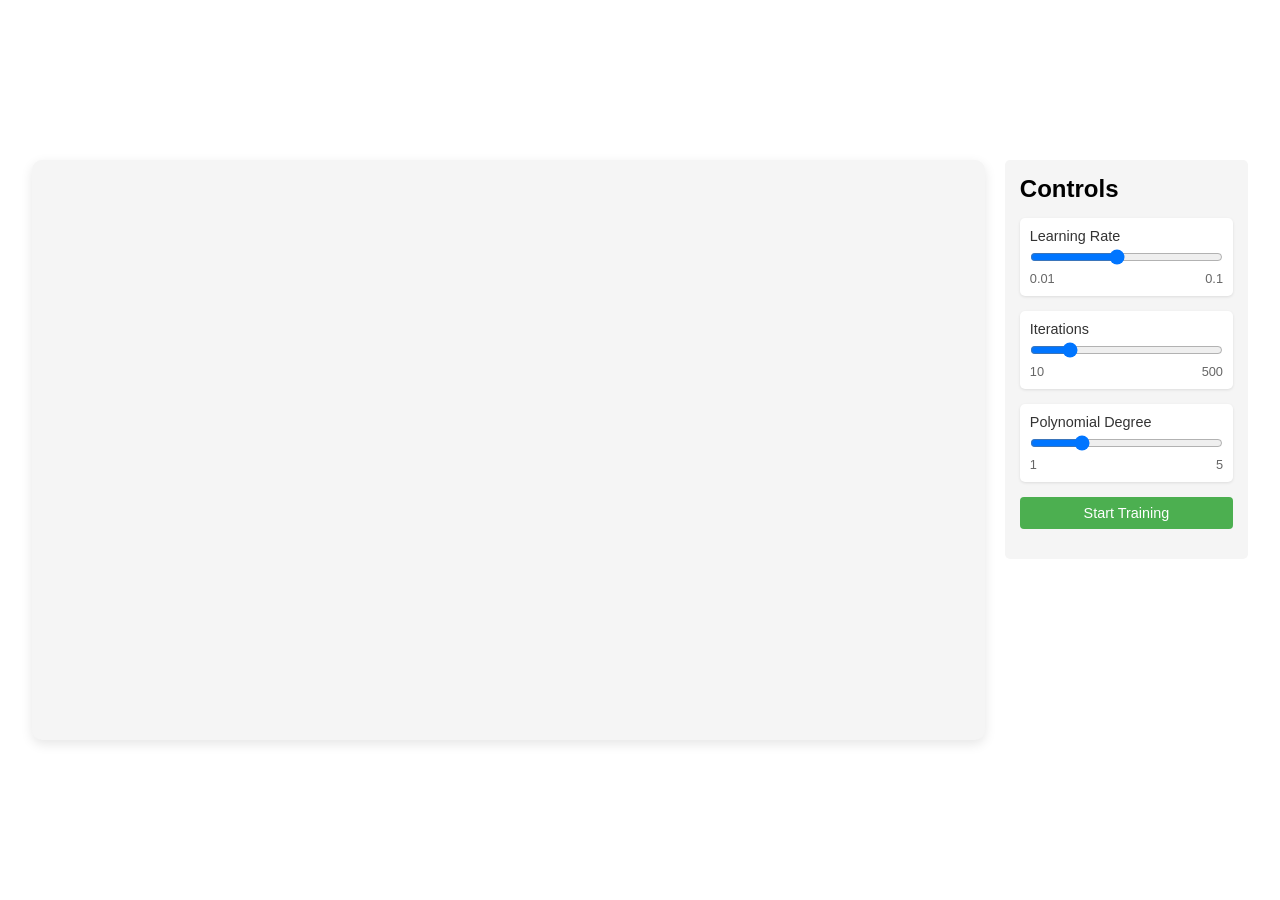
<file: gradient_descent/index.html>
<!DOCTYPE html>
<html lang="en">
<head>
    <meta charset="UTF-8">
    <meta name="viewport" content="width=device-width, initial-scale=1.0">
    <title>Polynomial Regression with Gradient Descent</title>
    <script src="https://d3js.org/d3.v7.min.js"></script>
    <link rel="stylesheet" href="styles.css">
</head>
<body>
    <div class="container">
        <!-- Light-colored box for the graph -->
        <div class="graph-container">
            <div id="dataPlot"></div>
        </div>

        <div class="controls-container">
            <h2>Controls</h2>

            <div class="slider-group">
                <div class="slider-label">Learning Rate</div>
                <input type="range" id="learningRate" min="0.01" max="0.1" step="0.01" value="0.05">
                <div class="range-values">
                    <span>0.01</span>
                    <span>0.1</span>
                </div>
            </div>

            <div class="slider-group">
                <div class="slider-label">Iterations</div>
                <input type="range" id="iterations" min="10" max="500" step="10" value="100">
                <div class="range-values">
                    <span>10</span>
                    <span>500</span>
                </div>
            </div>

            <div class="slider-group">
                <div class="slider-label">Polynomial Degree</div>
                <input type="range" id="degree" min="1" max="5" step="1" value="2">
                <div class="range-values">
                    <span>1</span>
                    <span>5</span>
                </div>
            </div>

            <button id="startButton">Start Training</button>
            <p id="statusMessage"></p>
        </div>

    </div>

    <script src="script.js"></script>
</body>
</html>
</file>
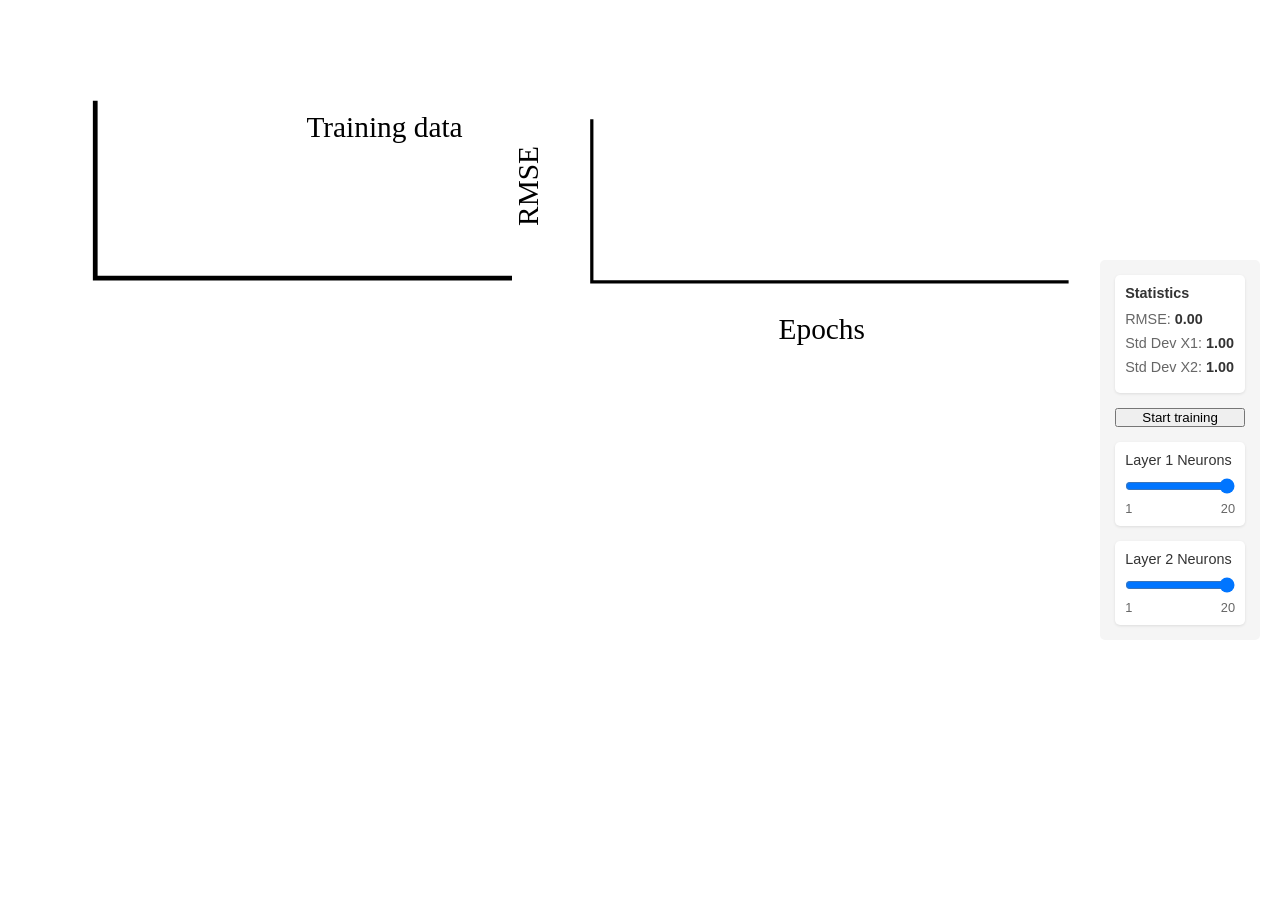
<file: index_1.html>
<!DOCTYPE html>
<html>

<head>
    <link rel="stylesheet" href="css/styles.css">
    <script src="https://d3js.org/d3.v7.min.js"></script>
    <title>Interactive SVG Framework</title>
</head>

<body>
    <div id="app"></div>
    <!-- Right side - Controls -->
    <div class="controls-container">
        <!-- Statistics Section -->
        <div class="stats-section">
            <h3>Statistics</h3>
            <div class="stat-item">
                <span class="stat-label">RMSE:</span>
                <span class="stat-value" id="RMSEValue">0.00</span>
            </div>
            <div class="stat-item">
                <span class="stat-label">Std Dev X1:</span>
                <span class="stat-value" id="stdX1Value">1.00</span>
            </div>
            <div class="stat-item">
                <span class="stat-label">Std Dev X2:</span>
                <span class="stat-value" id="stdX2Value">1.00</span>
            </div>
        </div>

        <!-- Sliders -->
        <button type="button" id="startTraining">Start training</button>
        <div class="slider-group">
            <div class="slider-label">Layer 1 Neurons</div>
            <input id="meanX1" class="slider" type="range" min="1" max="20" step="1" value="20">
            <div class="range-values">
                <span>1</span>
                <span>20</span>
            </div>
        </div>

        <div class="slider-group">
            <div class="slider-label">Layer 2 Neurons</div>
            <input id="meanX2" class="slider" type="range" min="1" max="20" step="1" value="20">
            <div class="range-values">
                <span>1</span>
                <span>20</span>
            </div>
        </div>
        <script type="module" src="./src/main.js"></script>
</body>

</html>
</file>
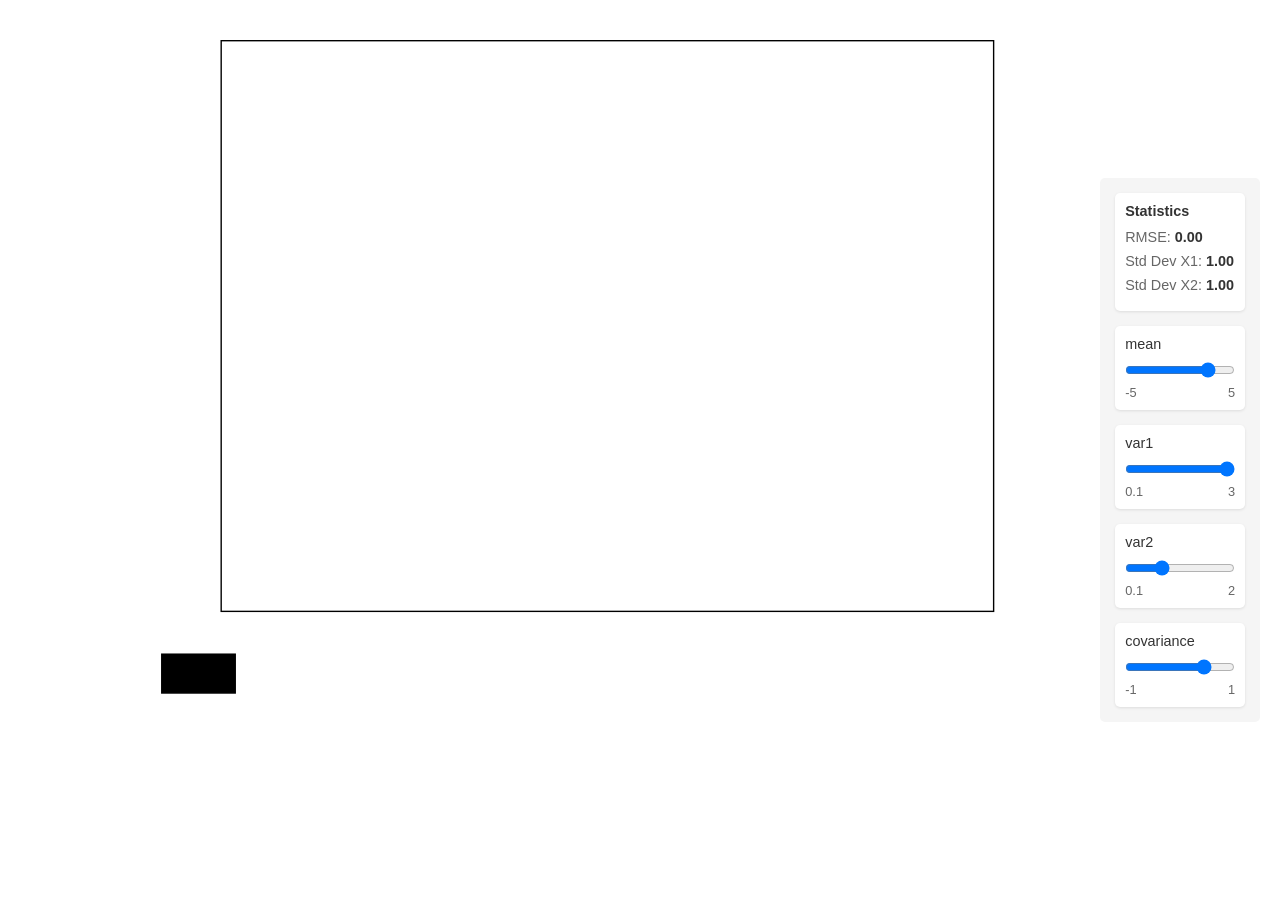
<file: index_3.html>
<!DOCTYPE html>
<html>
<head>
    <link rel="stylesheet" href="css/styles.css">
    <script src="https://d3js.org/d3.v7.min.js"></script>
  <title>Interactive SVG Framework</title>
</head>
<body>
  <div id="app"></div>
        <!-- Right side - Controls -->
    <div class="controls-container">
        <!-- Statistics Section -->
        <div class="stats-section">
            <h3>Statistics</h3>
            <div class="stat-item">
                <span class="stat-label">RMSE:</span>
                <span class="stat-value" id="RMSEValue">0.00</span>
            </div>
            <div class="stat-item">
                <span class="stat-label">Std Dev X1:</span>
                <span class="stat-value" id="stdX1Value">1.00</span>
            </div>
            <div class="stat-item">
                <span class="stat-label">Std Dev X2:</span>
                <span class="stat-value" id="stdX2Value">1.00</span>
            </div>
        </div>

        <!-- Sliders -->
        <div class="slider-group">
            <div class="slider-label">mean</div>
            <input id="meanX1" class="slider" type="range" min="-5" max="5" step="0.5" value="3">
            <div class="range-values">
                <span>-5</span>
                <span>5</span>
            </div>
        </div>

        <div class="slider-group">
            <div class="slider-label">var1</div>
            <input id="var1" class="slider" type="range" min="0.1" max="3" step="0.1" value="3">
            <div class="range-values">
                <span>0.1</span>
                <span>3</span>
            </div>
        </div>

        <div class="slider-group">
            <div class="slider-label">var2</div>
            <input id="var2" class="slider" type="range" min="0.1" max="3" step="0.1" value="1">
            <div class="range-values">
                <span>0.1</span>
                <span>2</span>
            </div>
        </div>

        <div class="slider-group">
            <div class="slider-label">covariance</div>
            <input id="stdX2" class="slider" type="range" min="-1" max="1" step="0.1" value="0.5">
            <div class="range-values">
                <span>-1</span>
                <span>1</span>
            </div>
        </div>
  <script type="module" src="./src/main3.js"></script>
</body>
</html>
</file>
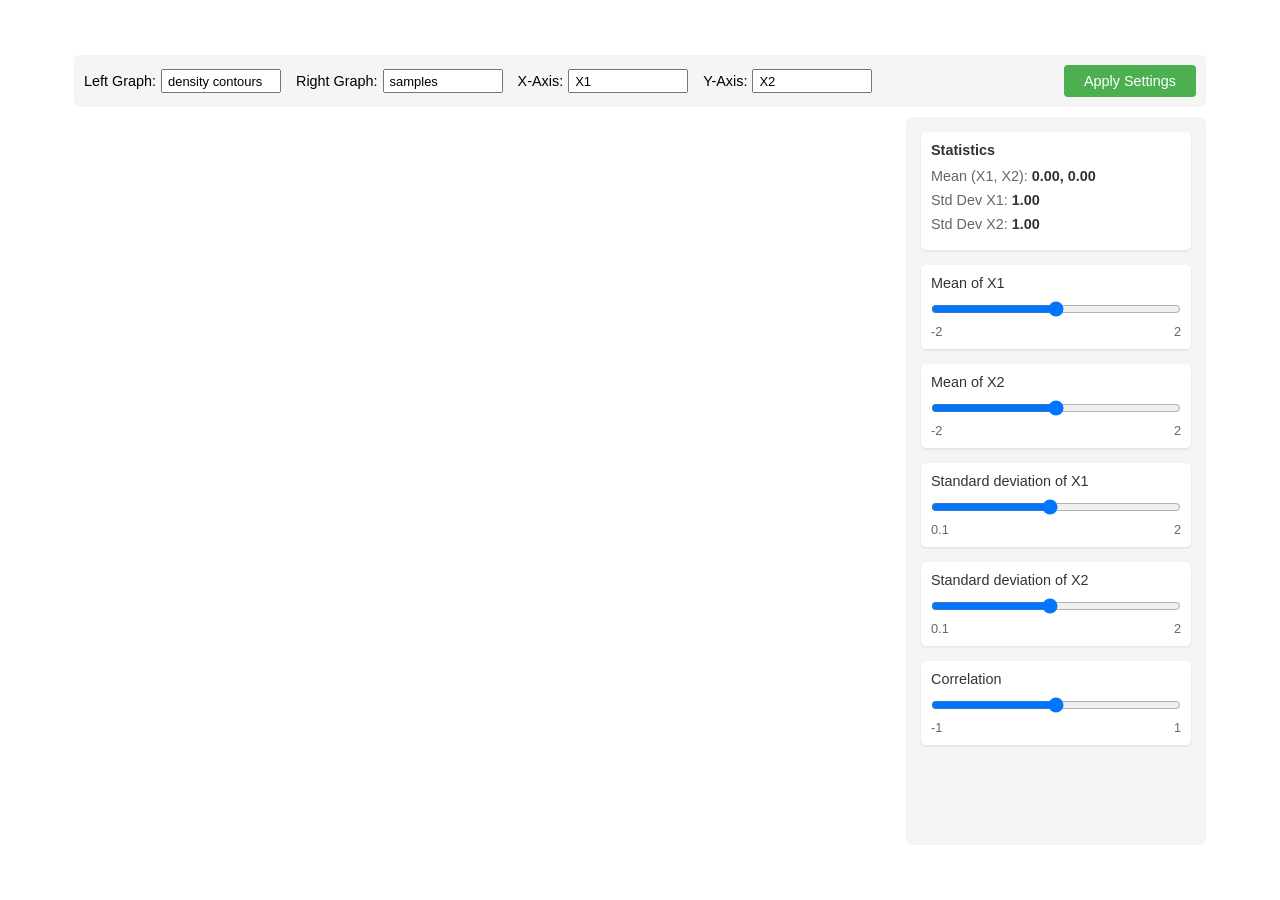
<file: Proof-of-concept/poc.html>
<!DOCTYPE html>
<html>
<head>
    <link rel="stylesheet" href="css/styles.css">
    <script src="https://d3js.org/d3.v7.min.js"></script>
</head>
<body>
    <div class="main-container">
        <!-- Top Settings -->
        <div class="graph-settings">

            <div class="settings-row">
                <div class="secondary-controls">
                    <div class="text-input-group">
                        <label for="leftGraphTitle">Left Graph:</label>
                        <input type="text" id="leftGraphTitle" class="text-input" value="density contours">
                    </div>
                    <div class="text-input-group">
                        <label for="rightGraphTitle">Right Graph:</label>
                        <input type="text" id="rightGraphTitle" class="text-input" value="samples">
                    </div>
                    <div class="text-input-group">
                        <label for="xAxisLabel">X-Axis:</label>
                        <input type="text" id="xAxisLabel" class="text-input" value="X1">
                    </div>
                    <div class="text-input-group">
                        <label for="yAxisLabel">Y-Axis:</label>
                        <input type="text" id="yAxisLabel" class="text-input" value="X2">
                    </div>
                </div>
                <button id="applySettings" class="apply-button">Apply Settings</button>
            </div>
        </div>

        <!-- Content Area -->
        <div class="content-container">
            <!-- Left side - Visualization -->
            <div id="my_datavisualization"></div>

            <!-- Right side - Controls -->
            <div class="controls-container">
                <!-- Statistics Section -->
                <div class="stats-section">
                    <h3>Statistics</h3>
                    <div class="stat-item">
                        <span class="stat-label">Mean (X1, X2):</span>
                        <span class="stat-value" id="meanValue">0.00, 0.00</span>
                    </div>
                    <div class="stat-item">
                        <span class="stat-label">Std Dev X1:</span>
                        <span class="stat-value" id="stdX1Value">1.00</span>
                    </div>
                    <div class="stat-item">
                        <span class="stat-label">Std Dev X2:</span>
                        <span class="stat-value" id="stdX2Value">1.00</span>
                    </div>
                </div>

                <!-- Sliders -->
                <div class="slider-group">
                    <div class="slider-label">Mean of X1</div>
                    <input id="meanX1" class="slider" type="range" min="-2" max="2" step="0.1" value="0">
                    <div class="range-values">
                        <span>-2</span>
                        <span>2</span>
                    </div>
                </div>

                <div class="slider-group">
                    <div class="slider-label">Mean of X2</div>
                    <input id="meanX2" class="slider" type="range" min="-2" max="2" step="0.1" value="0">
                    <div class="range-values">
                        <span>-2</span>
                        <span>2</span>
                    </div>
                </div>

                <div class="slider-group">
                    <div class="slider-label">Standard deviation of X1</div>
                    <input id="stdX1" class="slider" type="range" min="0.1" max="2" step="0.1" value="1">
                    <div class="range-values">
                        <span>0.1</span>
                        <span>2</span>
                    </div>
                </div>

                <div class="slider-group">
                    <div class="slider-label">Standard deviation of X2</div>
                    <input id="stdX2" class="slider" type="range" min="0.1" max="2" step="0.1" value="1">
                    <div class="range-values">
                        <span>0.1</span>
                        <span>2</span>
                    </div>
                </div>

                <div class="slider-group">
                    <div class="slider-label">Correlation</div>
                    <input id="correlation" class="slider" type="range" min="-1" max="1" step="0.01" value="0">
                    <div class="range-values">
                        <span>-1</span>
                        <span>1</span>
                    </div>
                </div>

                <div id="distribution-controls" class="controls-container">
                    <!-- Dynamic controls will be inserted here -->
                </div>

            </div>
        </div>
    </div>
    <script src="js/script.js"></script>
</body>
</html>
</file>
<file: gradient_descent/styles.css>
* {
    box-sizing: border-box;
    margin: 0;
    padding: 0;
}

body {
    display: flex;
    justify-content: center;
    align-items: center;
    height: 100vh;
    font-family: Arial, sans-serif;
    overflow: hidden;
}

.container {
    display: flex;
    width: 95%;
    max-width: 1400px;
    height: auto;
    gap: 20px;
    align-items: flex-start;
}

/* Graph Container (Box Around Graph) */
.graph-container {
    display: flex;
    justify-content: center;
    align-items: center;
    background: #f5f5f5;
    border-radius: 10px;
    box-shadow: 0px 4px 12px rgba(0, 0, 0, 0.1);
    padding: 15px;
    width: 100%;
}

/* Visualization Area */
.visualization {
    display: flex;
    justify-content: center;
    align-items: center;
    flex-grow: 2;
    min-width: 850px;
    min-height: 580px;
}

/* Adjust SVG size */
#dataPlot {
    width: 100%;
    height: 550px;
}

/* Controls Container */
.controls-container {
    background: #f5f5f5;
    padding: 15px;
    border-radius: 5px;
    display: flex;
    flex-direction: column;
    gap: 15px;
    width: 25%;
}


/* Slider label */

.slider-group {
    background: white; /* Keep slider groups white for contrast */
    padding: 10px;
    border-radius: 5px;
    box-shadow: 0 1px 3px rgba(0,0,0,0.1);
    width: 100%;
}

.slider {
    width: 100%;
    margin: 5px 0;
}

input[type="range"] {
    width: 100%;
}

.slider-label {
    font-size: 0.9em;
    margin-bottom: 5px;
    color: #333;
}

.range-values {
    display: flex;
    justify-content: space-between;
    font-size: 0.8em;
    color: #666;
    margin-top: 2px;
}


/* Button Styling */
button {
    background-color: #4CAF50;
    color: white;
    padding: 8px 20px;
    border: none;
    border-radius: 4px;
    cursor: pointer;
    font-size: 0.9em;
    transition: background-color 0.3s;
}

button:hover {
    background-color: #45a049;
}

button:active {
    background-color: #3d8b40;
}


/* Responsive Fixes */
@media (max-width: 1100px) {
    .container {
        flex-direction: column;
        align-items: center;
        height: auto;
    }

    .visualization {
        min-width: 100%;
        min-height: 400px;
    }

    .controls {
        width: 100%;
        max-width: 400px;
    }
}

/* Adjust other components to match */
.visualization {
    display: flex;
    justify-content: center;
    align-items: center;
    flex-grow: 2;
    min-width: 850px;
    min-height: 580px;
}
</file>
<file: css/styles.css>
/* Reset and base styles */
* {
    box-sizing: border-box;
    margin: 0;
    padding: 0;
}

body {
    font-family: Arial, sans-serif;
    display: flex;
    justify-content: center;
    align-items: center;
    height: 100vh;
    margin: 0;
    padding: 20px;
}

/* Main container layout */
.main-container {
    display: flex;
    flex-direction: column;
    width: 90vw;
    height: 90vh;
    padding: 10px;
    gap: 10px;
}

/* Top settings section */
.graph-settings {
    display: flex;
    flex-direction: column;
    gap: 10px;
    background: #f5f5f5;
    padding: 10px;
    border-radius: 5px;
}

.settings-row {
    display: flex;
    justify-content: space-between;
    align-items: center;
    width: 100%;
}

.primary-controls {
    display: flex;
    gap: 15px;
}

.secondary-controls {
    display: flex;
    gap: 15px;
    flex-wrap: wrap;
}

.settings-inputs {
    display: flex;
    align-items: center;
    gap: 15px;
    flex-wrap: wrap;
}

.text-input-group {
    display: flex;
    align-items: center;
    gap: 5px;
    font-size: 0.9em;
}

.text-input {
    padding: 3px 5px;
    width: 120px;
    height: 24px;
    font-size: 0.9em;
}

select.text-input {
    width: 180px;
    padding-right: 20px;
}

/* Apply button styles */
.apply-button {
    background-color: #4CAF50;
    color: white;
    padding: 8px 20px;
    border: none;
    border-radius: 4px;
    cursor: pointer;
    font-size: 0.9em;
    transition: background-color 0.3s;
}

.apply-button:hover {
    background-color: #45a049;
}

.apply-button:active {
    background-color: #3d8b40;
}

/* Content area layout */
.content-container {
    display: grid;
    grid-template-columns: 1fr 300px;
    gap: 20px;
    flex-grow: 1;
}

/* Visualization area */
#app {
    width: 100%;
    height: 100%;
    background: #fff;
    border-radius: 5px;
}

#app svg {
    padding: 20px;
    width: 100%;
    height: 100%;
    max-height: 80vh;
}

/* Controls container */
.controls-container {
    background: #f5f5f5;
    padding: 15px;
    border-radius: 5px;
    display: flex;
    flex-direction: column;
    gap: 15px;
}

/* Slider styles */
.slider-group {
    background: white;
    padding: 10px;
    border-radius: 5px;
    box-shadow: 0 1px 3px rgba(0,0,0,0.1);
    width: 100%;
}

.slider {
    width: 100%;
    margin: 5px 0;
}

.slider-label {
    font-size: 0.9em;
    margin-bottom: 5px;
    color: #333;
}

.range-values {
    display: flex;
    justify-content: space-between;
    font-size: 0.8em;
    color: #666;
    margin-top: 2px;
}

/* Stats section */
.stats-section {
    background: white;
    padding: 10px;
    border-radius: 5px;
    box-shadow: 0 1px 3px rgba(0,0,0,0.1);
}

.stats-section h3 {
    font-size: 0.9em;
    margin-bottom: 10px;
    color: #333;
}

.stat-item {
    margin-bottom: 8px;
    font-size: 0.9em;
}

.stat-label {
    color: #666;
}

.stat-value {
    font-weight: bold;
    color: #333;
}
</file>
<file: Proof-of-concept/css/styles.css>
/* Reset and base styles */
* {
    box-sizing: border-box;
    margin: 0;
    padding: 0;
}

body {
    font-family: Arial, sans-serif;
    display: flex;
    justify-content: center;
    align-items: center;
    height: 100vh;
    margin: 0;
    padding: 20px;
}

/* Main container layout */
.main-container {
    display: flex;
    flex-direction: column;
    width: 90vw;
    height: 90vh;
    padding: 10px;
    gap: 10px;
}

/* Top settings section */
.graph-settings {
    display: flex;
    flex-direction: column;
    gap: 10px;
    background: #f5f5f5;
    padding: 10px;
    border-radius: 5px;
}

.settings-row {
    display: flex;
    justify-content: space-between;
    align-items: center;
    width: 100%;
}

.primary-controls {
    display: flex;
    gap: 15px;
}

.secondary-controls {
    display: flex;
    gap: 15px;
    flex-wrap: wrap;
}

.settings-inputs {
    display: flex;
    align-items: center;
    gap: 15px;
    flex-wrap: wrap;
}

.text-input-group {
    display: flex;
    align-items: center;
    gap: 5px;
    font-size: 0.9em;
}

.text-input {
    padding: 3px 5px;
    width: 120px;
    height: 24px;
    font-size: 0.9em;
}

select.text-input {
    width: 180px;
    padding-right: 20px;
}

/* Apply button styles */
.apply-button {
    background-color: #4CAF50;
    color: white;
    padding: 8px 20px;
    border: none;
    border-radius: 4px;
    cursor: pointer;
    font-size: 0.9em;
    transition: background-color 0.3s;
}

.apply-button:hover {
    background-color: #45a049;
}

.apply-button:active {
    background-color: #3d8b40;
}

/* Content area layout */
.content-container {
    display: grid;
    grid-template-columns: 1fr 300px;
    gap: 20px;
    flex-grow: 1;
}

/* Visualization area */
#my_datavisualization {
    width: 100%;
    height: 100%;
    background: #fff;
    border-radius: 5px;
}

#my_datavisualization svg {
    padding: 20px;
    width: 100%;
    height: 100%;
    max-height: 80vh;
}

/* Controls container */
.controls-container {
    background: #f5f5f5;
    padding: 15px;
    border-radius: 5px;
    display: flex;
    flex-direction: column;
    gap: 15px;
}

/* Slider styles */
.slider-group {
    background: white;
    padding: 10px;
    border-radius: 5px;
    box-shadow: 0 1px 3px rgba(0,0,0,0.1);
    width: 100%;
}

.slider {
    width: 100%;
    margin: 5px 0;
}

.slider-label {
    font-size: 0.9em;
    margin-bottom: 5px;
    color: #333;
}

.range-values {
    display: flex;
    justify-content: space-between;
    font-size: 0.8em;
    color: #666;
    margin-top: 2px;
}

/* Stats section */
.stats-section {
    background: white;
    padding: 10px;
    border-radius: 5px;
    box-shadow: 0 1px 3px rgba(0,0,0,0.1);
}

.stats-section h3 {
    font-size: 0.9em;
    margin-bottom: 10px;
    color: #333;
}

.stat-item {
    margin-bottom: 8px;
    font-size: 0.9em;
}

.stat-label {
    color: #666;
}

.stat-value {
    font-weight: bold;
    color: #333;
}
</file>
